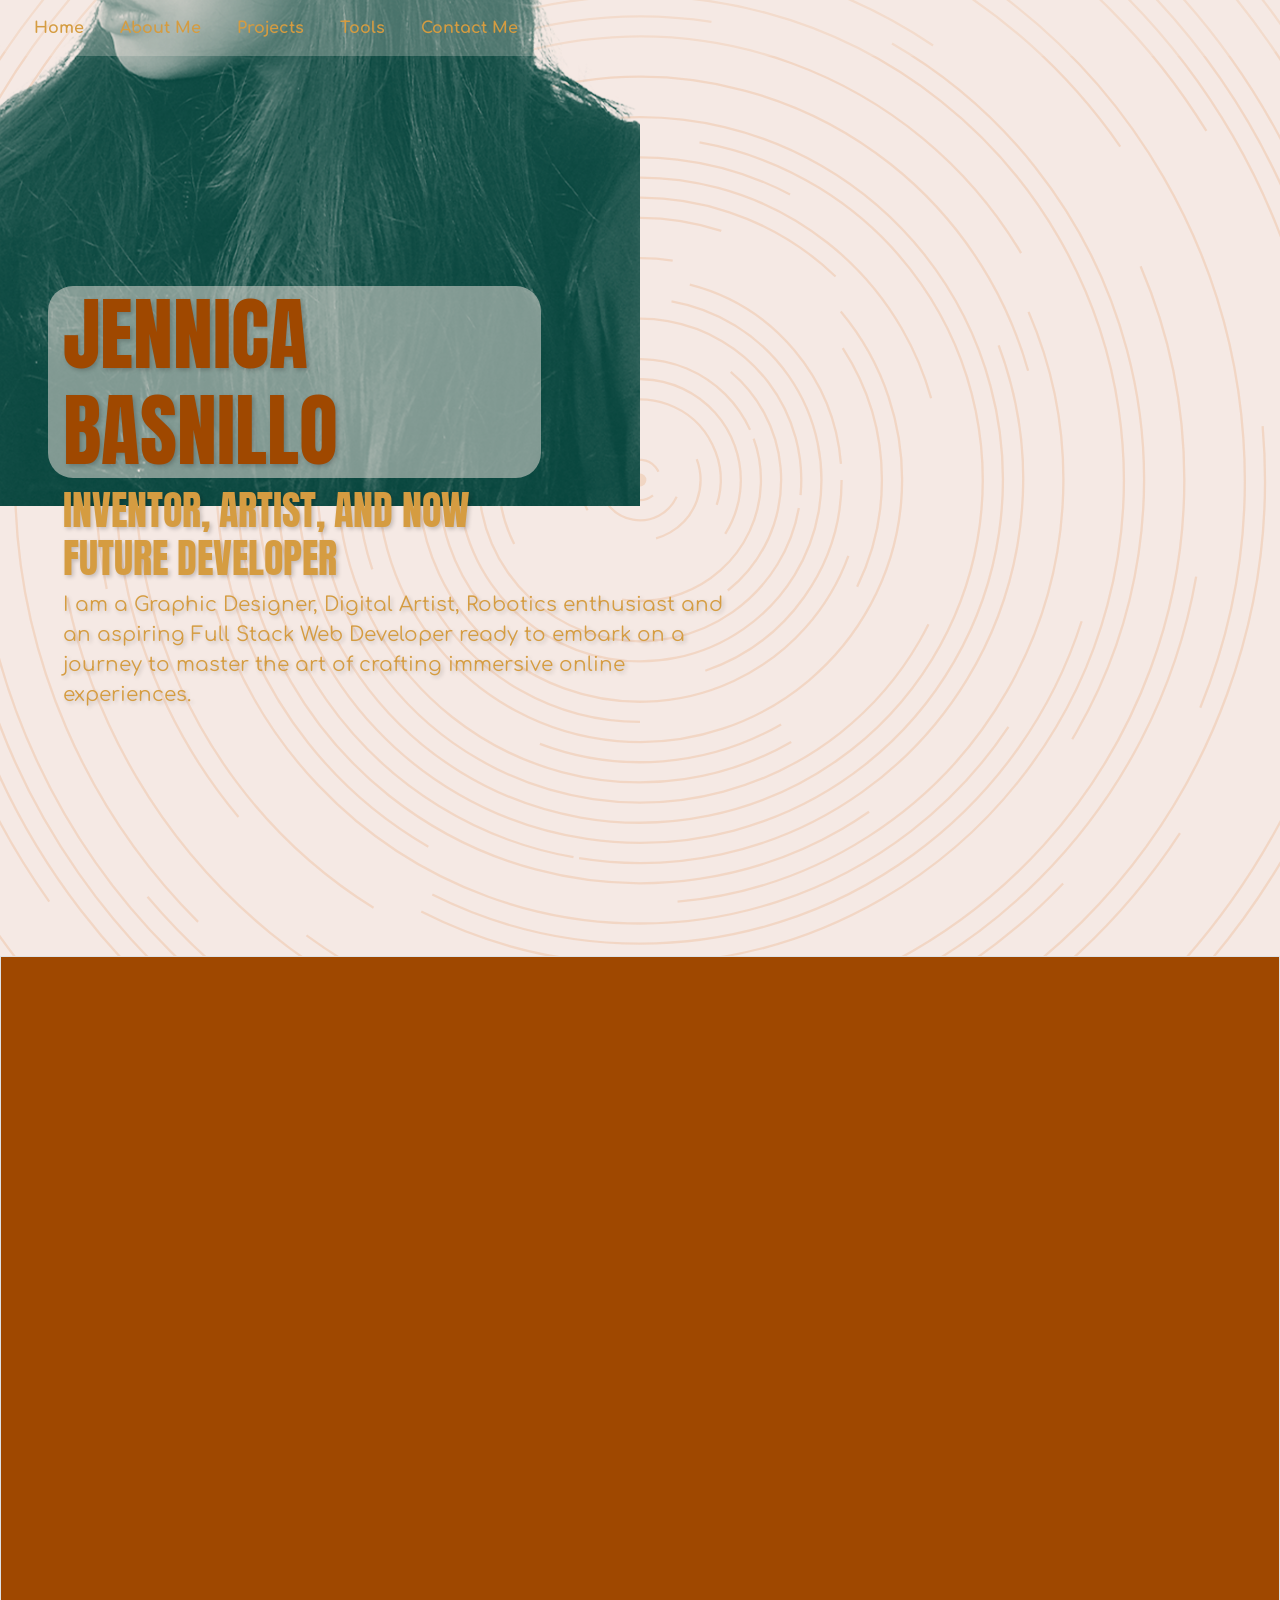
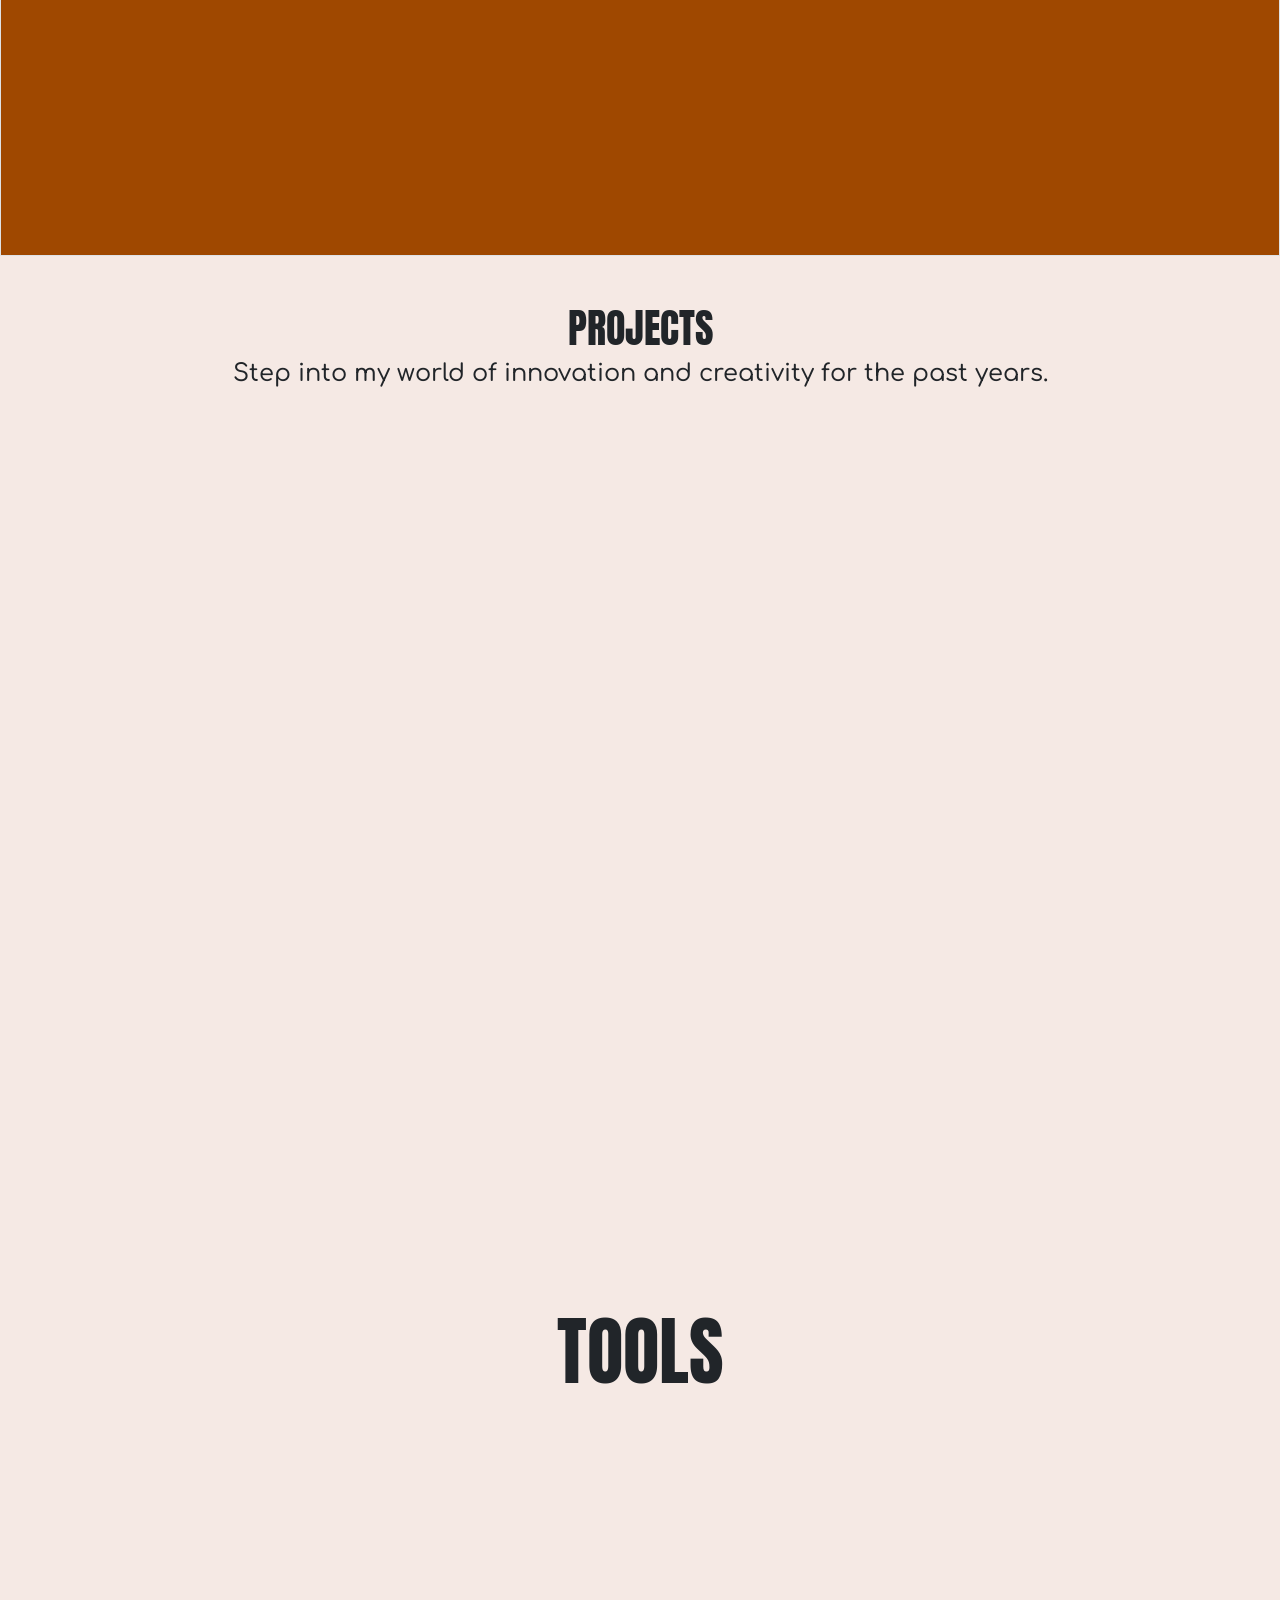
<file: index.html>
<!DOCTYPE html>
<html>
	<head>
		<meta charset="utf-8">
		<meta name="viewport" content="width=device-width, initial-scale=1">

		<title>Capstone 1 - Developer Portfolio</title>

		<!-- Google Fonts -->
		<link rel="preconnect" href="https://fonts.googleapis.com">
		<link rel="preconnect" href="https://fonts.gstatic.com" crossorigin>
		<link href="https://fonts.googleapis.com/css2?family=Anton&display=swap" rel="stylesheet">
		<!-- Comforta -->
		<link rel="preconnect" href="https://fonts.googleapis.com">
		<link rel="preconnect" href="https://fonts.gstatic.com" crossorigin>
		<link href="https://fonts.googleapis.com/css2?family=Comfortaa&display=swap" rel="stylesheet">

		<!-- Bootstrap CSS -->
		<link rel="stylesheet" href="https://cdn.jsdelivr.net/npm/bootstrap@4.6.2/dist/css/bootstrap.min.css" integrity="sha384-xOolHFLEh07PJGoPkLv1IbcEPTNtaed2xpHsD9ESMhqIYd0nLMwNLD69Npy4HI+N" crossorigin="anonymous">

		<!-- External CSS -->
		<link rel="stylesheet" href="./capstone1.css">

		<!-- AOS Library CSS -->
		<link rel="stylesheet" href="https://unpkg.com/aos@next/dist/aos.css" />
	</head>

	<body>
		
		<header class="sticky-top">
			<nav class="navbar navbar-expand-lg">
					  
					  <button class="navbar-toggler" type="button" data-toggle="collapse" data-target="#navbarNav" aria-controls="navbarNav" aria-expanded="false" aria-label="Toggle navigation">
					    <span class="navbar-toggler-icon"></span>
					  </button>
					  <div class="collapse navbar-collapse" id="navbarNav">
					    <ul class="navbar-nav">
					      <li class="nav-item active text-decoration-none font-weight-bold">
					        	<a class="nav-link" href="#">Home<span class="sr-only">(current)</span></a>
					      </li>
					      <li class="nav-item text-decoration-none font-weight-bold">
					        	<a class="nav-link" href="#about-me">About Me</a>
					      </li>
					      <li class="nav-item text-decoration-none font-weight-bold">
					        	<a class="nav-link" href="#projects-section">Projects</a>
					      </li>
					      <li class="nav-item text-decoration-none font-weight-bold">
					        	<a class="nav-link" href="#tools-section">Tools</a>
					      </li>
					      <li class="nav-item text-decoration-none font-weight-bold">
					        	<a class="nav-link" href="#contact-section">Contact Me</a>
					      </li>
					    </ul>
					  </div>
				</nav>
		</header>

		<main id="contain">

			<!-- Landing Page Section -->
			<section id="landing-section" class="d-flex justify-content-center align-items-center">
				<div data-aos="fade-in">
					<img src="./images/landingpic3.png">
				</div>
				

				<div 
				data-aos="fade-right"
				data-aos-delay="300"
				 id="text" class="p-5">
					<h1 class="col-12 col-lg-5">Jennica Basnillo</h1>
					<h4 class="col-12 col-lg-5">Inventor, Artist, and now Future Developer</h4>
					<p class="col-12 col-lg-7">
							I am a Graphic Designer, Digital Artist, Robotics enthusiast and an aspiring Full Stack Web Developer ready to embark on a journey to master the art of crafting immersive online experiences.
					</p>
				</div>
				


			</section>

			<!-- End of Landing Page Section -->

			<!-- About Me Section -->
			<section id="about-me" class="container-fluid min-vh-100">
				<div id="" class="row border d-flex justify-content-center align-items-center py-5 min-vh-100">
					<div data-aos="fade-right" 
						data-aos-duration="1000" class="col-12 col-md-6">
						<img src="./images/aboutme.png" class="img-fluid border rounded-circle p-2">
					</div>
					<div data-aos="fade-up" 
						data-aos-duration="1000" id="text-box" class="col-12 col-md-6 p-5">
						<h1>About Me</h1>
						<p class="text-right text-light">
						Hello there! My name is Jennica and I am a Mechatronics graduate with a passion for art. Design and Development serve as the fuel that ignites my creative spirit and propels me forward to make creative innovations. What could be a more perfect union of design and development but delving into the realm of software development!
						</p>
						<p class="text-right text-light">
							After freelancing art and design for 7 years, and delving into the automation industry, I am more than ready to push the boundaries of creativity and technology to deliver captivating user experience and blend innovation with creativity as I dive deep into web development with a thirst for coding excellence.
						</p>
					</div>
				</div>
		
			</section>
			<!-- End of About Me Section -->

			<!-- Projects Section -->
			<section id="projects-section" class="container-fluid p-5 d-flex flex-column justify-content-center align-items-center min-vh-lg-100">
				<h1 class="text-center">Projects</h1>
				<h4 class="text-center">Step into my world of innovation and creativity for the past years.</h4>
				<div class="d-lg-flex justify-content-center align-items-stretch">
					<!-- Capstone 1 Card -->
					<div data-aos="flip-left" class="capstone1 p-4 m-2 text-center">
						<img src="./images/frontend.png" class="card-img-top">
						<div class="card-body">
						    <h5 class="card-title text-center">Capstone 1 - Developer Portfolio</h5>
							<p class="card-text">First Capstone of the Zuitt Bootcamp which utilizes the tools, HTML, CSS, Bootstrap, and a little bit of JavaScript, to create a Developer Portfolio and apply the knowledge in Front End Development</p>
						    <a href="#" class="btn">Go to Link</a>
						</div>
					</div>
					<!-- End of Capstone 1 Card -->

					<!-- Capstone 2 Card -->
					<div data-aos="flip-left"
						data-aos-delay="100" class="capstone2 p-4 m-2 text-center">
						<img src="./images/backend.jpg" class="card-img-top">
						<div class="card-body">
						    <h5 class="card-title text-center">Capstone 2 - BackEnd Development</h5>
							<p class="card-text">The second capstone of the Zuitt Bootcamp which utilizes the tools learned such as NodeJs, more JavaScript, ExpressJs, MongoDB, and Postman to create an API.</p>
						    <a href="https://nicx-pc-essentials-capstone2.onrender.com" class="btn">Go to Capstone 2</a>
						    <small class="form-text text-muted">This is just a Backend API.</small>
						</div>
					</div>
					<!-- End of Capstone 2 Card -->

					<!-- Capstone 3 Card -->
					<div data-aos="flip-left"
						data-aos-delay="200" class="capstone3 p-4 m-2 text-center">
						<img src="./images/fullstack.png" class="card-img-top">
						<div class="card-body">
						    <h5 class="card-title text-center">Capstone 3 - Full Stack Development</h5>
							<p class="card-text">Using React.js and Capstone 02 API, Capstone 03 was built as an e-commerce website named "Paningning PC Essentials"</p>
						    <a href="https://capstone3-basnillo.vercel.app/" class="btn">Go to Capstone 3</a>
						</div>
					</div>
					<!-- End of Capstone 3 Card -->

					<!-- Thesis Card -->
					<div data-aos="flip-left"
						data-aos-delay="250" class="thesis p-4 m-2 text-center">
						<img src="./images/thesis.jpg" class="card-img-top">
						<div class="card-body">
						    <h5 class="card-title text-center">Innovation</h5>
							<p class="card-text">Our Thesis Innovation dedicated to the frontliners of the COVID Pandemic, named Automatic Contactless PPE Shoe Cover Remover. </p>
						    <a href="https://youtu.be/Pjs9o6dANIg" target="_blank" class="btn">Watch the Video</a>
						</div>
					</div>
					<!-- End of Thesis Card -->
				</div>


				
			</section>
			<!-- End of Projects Section -->

			<!-- Tools Section -->
			<section id="tools-section" class="container min-vh-100 d-flex flex-column">
				<h1 class="text-center p-3 m-4">Tools</h1>

				<div data-aos="flip-left" id="frontend-box" class="box p-5 mb-3">
					<div id="frontend-tools">
						<h2 class="text-center text-light font-weight-bold">Front End Development</h3>
						<div id="frontend-imgs" class="d-flex flex-column align-items-center justify-content-center flex-md-row">
							<img src="./images/html.png" class="img-fluid p-2">
							<img src="./images/css.png" class="img-fluid p-2">
							<img src="./images/bootstrap.png" class="img-fluid p-2">
							<img src="./images/js.png" class="img-fluid p-2">
						</div>
					</div>
				</div>

				<div data-aos="flip-left" id="backend-box" class="box p-5 mb-3">
					<div id="backend-tools">
						<h2 class="text-center text-light font-weight-bold">Backend & Fullstack Development</h3>
						<div id="backend-imgs" class="d-flex flex-column align-items-center justify-content-center flex-md-row">
							<img src="./images/mongoDB.png" class="img-fluid p-2">
							<img src="./images/nodeJs.png" class="img-fluid p-2">
							<img src="./images/postman.png" class="img-fluid p-2">
							<img src="./images/ReactJs.png" class="img-fluid p-2">
						</div>
					</div>
				</div>

				<div data-aos="flip-left" id="other-tools-box" class="box p-5 mb-3">
					<div id="other-tools">
						<h2 class="text-center text-light font-weight-bold">Other Tools</h3>
						<div id="other-tools-imgs" class="d-flex flex-column align-items-center justify-content-center flex-md-row">
							<img src="./images/inventor.png" class="img-fluid p-2">
							<img src="./images/c++.png" class="img-fluid p-2">
							<img src="./images/auto-cad.png" class="img-fluid p-2">
							<img src="./images/photoshop.png" class="img-fluid p-2">
						</div>
					</div>
				</div>
			</section>
			<!-- End of Tools Section -->

			<!-- Contact Section -->
			<section id="contact-section" class="container min-vh-100 d-flex justify-content-center align-items-center">
				<div data-aos="fade-up" id="contact-box" class="p-5 my-3">
					<div class="p-3">
						<h1 class="text-light">Connect with me</h1>
						<p>
							Have any inquiries or questions? 
						</p>
						<p>
							Please do not hesitate to reach out to me through my social media channels. If you prefer conversing through email, kindly submit your email together with your message here. I look forward to connecting with you! 
						</p>
						<a href="https://www.facebook.com/profile.php?id=100083975132513" target="_blank"><img src="./images/facebook.png"></a>
						<a href="https://www.instagram.com/tismepaningning/" target="_blank"><img src="./images/instagram.png"></a>
						<a href="https://gitlab.com/nicxb" target="_blank"><img src="./images/gitlab.png"></a>
						
					</div>
					

					<form>
						<div data-aos="flip-left"
							data-aos-delay="50"
							data-aos-duration="1000" class="form-group">
						  	<input type="text" class="form-control" id="full-name" placeholder="Full Name" aria-describedby="full-name" required>					  	
						</div>

						<div data-aos="flip-left"
							data-aos-delay="100"
							data-aos-duration="1000"class="form-group">
						  	<input type="email" class="form-control" id="email" placeholder="Enter your email">
						  	<small id="email" class="form-text text-muted">We'll never share your email with anyone else.</small>
						</div>

						<div data-aos="flip-left"
							data-aos-delay="150"
							data-aos-duration="1000"class="form-group">
						  	<input type="number" class="form-control" id="contact-number" placeholder="+63 9000000000">
						</div>
					
						<div data-aos="flip-left"
							data-aos-delay="200"
							data-aos-duration="1000"class="form-group">
					    	<textarea class="form-control" id="message" rows="3" placeholder="Enter your message" required></textarea>
					  </div>

						<button type="submit" class="btn">Send Message</button>
					</form>

					
				</div>
				
			</section>
			<!-- End of Contact Section -->

		</main>

		<!-- Bootstrap Script -->
		<script src="https://cdn.jsdelivr.net/npm/jquery@3.5.1/dist/jquery.slim.min.js" integrity="sha384-DfXdz2htPH0lsSSs5nCTpuj/zy4C+OGpamoFVy38MVBnE+IbbVYUew+OrCXaRkfj" crossorigin="anonymous"></script>
		<script src="https://cdn.jsdelivr.net/npm/bootstrap@4.6.2/dist/js/bootstrap.bundle.min.js" integrity="sha384-Fy6S3B9q64WdZWQUiU+q4/2Lc9npb8tCaSX9FK7E8HnRr0Jz8D6OP9dO5Vg3Q9ct" crossorigin="anonymous"></script>

		<!-- AOS Script -->
		<script src="https://unpkg.com/aos@next/dist/aos.js"></script>
  		<script>
    		AOS.init();
  		</script>
	</body>
</html>
</file>
<file: capstone1.css>
* {
	margin: 0;
	padding: 0;
	box-sizing: border-box;
	font-family: 'Comfortaa', cursive;
}

html {
	scroll-behavior: smooth;
}

body {
	background-color: #f5e9e4;
	overflow-x: hidden;
	background-color: #F5E9E4;
	background-image: url("data:image/svg+xml,%3Csvg xmlns='http://www.w3.org/2000/svg' viewBox='0 0 2000 1500'%3E%3Cdefs%3E%3Ccircle stroke='%23D60' vector-effect='non-scaling-stroke' id='a' fill='none' stroke-width='2.3' r='315'/%3E%3Cuse id='f' href='%23a' stroke-dasharray='100 100 100 9999'/%3E%3Cuse id='b' href='%23a' stroke-dasharray='250 250 250 250 250 9999'/%3E%3Cuse id='e' href='%23a' stroke-dasharray='1000 500 1000 500 9999'/%3E%3Cuse id='g' href='%23a' stroke-dasharray='1500 9999'/%3E%3Cuse id='h' href='%23a' stroke-dasharray='2000 500 500 9999'/%3E%3Cuse id='j' href='%23a' stroke-dasharray='800 800 800 800 800 9999'/%3E%3Cuse id='k' href='%23a' stroke-dasharray='1200 1200 1200 1200 1200 9999'/%3E%3Cuse id='l' href='%23a' stroke-dasharray='1600 1600 1600 1600 1600 9999'/%3E%3C/defs%3E%3Cg transform='translate(1000 750)' stroke-opacity='0.14'%3E%3Cg transform='rotate(0 0 0)' %3E%3Ccircle fill='%23D60' fill-opacity='0.14' r='10'/%3E%3Cg transform='rotate(0 0 0)'%3E%3Cuse href='%23f' transform='scale(.1) rotate(50 0 0)' /%3E%3Cuse href='%23f' transform='scale(.2) rotate(100 0 0)' /%3E%3Cuse href='%23f' transform='scale(.3) rotate(150 0 0)' /%3E%3C/g%3E%3Cg transform='rotate(0 0 0)'%3E%3Cuse href='%23b' transform='scale(.4) rotate(200 0 0)' /%3E%3Cuse href='%23z' transform='scale(.5) rotate(250 0 0)' /%3E%3C/g%3E%3Cg id='z' transform='rotate(0 0 0)'%3E%3Cg transform='rotate(0 0 0)'%3E%3Cuse href='%23b'/%3E%3Cuse href='%23b' transform='scale(1.2) rotate(90 0 0)' /%3E%3Cuse href='%23b' transform='scale(1.4) rotate(60 0 0)' /%3E%3Cuse href='%23e' transform='scale(1.6) rotate(120 0 0)' /%3E%3Cuse href='%23e' transform='scale(1.8) rotate(30 0 0)' /%3E%3C/g%3E%3C/g%3E%3Cg id='y' transform='rotate(0 0 0)'%3E%3Cg transform='rotate(0 0 0)'%3E%3Cuse href='%23e' transform='scale(1.1) rotate(20 0 0)' /%3E%3Cuse href='%23g' transform='scale(1.3) rotate(-40 0 0)' /%3E%3Cuse href='%23g' transform='scale(1.5) rotate(60 0 0)' /%3E%3Cuse href='%23h' transform='scale(1.7) rotate(-80 0 0)' /%3E%3Cuse href='%23j' transform='scale(1.9) rotate(100 0 0)' /%3E%3C/g%3E%3C/g%3E%3Cg transform='rotate(0 0 0)'%3E%3Cg transform='rotate(0 0 0)'%3E%3Cg transform='rotate(0 0 0)'%3E%3Cuse href='%23h' transform='scale(2) rotate(60 0 0)'/%3E%3Cuse href='%23j' transform='scale(2.1) rotate(120 0 0)'/%3E%3Cuse href='%23j' transform='scale(2.3) rotate(180 0 0)'/%3E%3Cuse href='%23h' transform='scale(2.4) rotate(240 0 0)'/%3E%3Cuse href='%23j' transform='scale(2.5) rotate(300 0 0)'/%3E%3C/g%3E%3Cuse href='%23y' transform='scale(2) rotate(180 0 0)' /%3E%3Cuse href='%23j' transform='scale(2.7)'/%3E%3Cuse href='%23j' transform='scale(2.8) rotate(45 0 0)'/%3E%3Cuse href='%23j' transform='scale(2.9) rotate(90 0 0)'/%3E%3Cuse href='%23k' transform='scale(3.1) rotate(135 0 0)'/%3E%3Cuse href='%23k' transform='scale(3.2) rotate(180 0 0)'/%3E%3C/g%3E%3Cuse href='%23k' transform='scale(3.3) rotate(225 0 0)'/%3E%3Cuse href='%23k' transform='scale(3.5) rotate(270 0 0)'/%3E%3Cuse href='%23k' transform='scale(3.6) rotate(315 0 0)'/%3E%3Cuse href='%23k' transform='scale(3.7)'/%3E%3Cuse href='%23k' transform='scale(3.9) rotate(75 0 0)'/%3E%3C/g%3E%3C/g%3E%3C/g%3E%3C/svg%3E");
	background-attachment: fixed;
	background-repeat: no-repeat;
	background-size: cover;
}


nav {
	background-color: rgba(245,233,228,.25);
	border-radius: 0 0 15px 15px;
}

nav a{
	border-radius: 20px;
	color: #d59c41;
	padding: 8px 10px 8px 10px;
	margin:0 10px;
}

nav a:hover, 
.nav a.active {
	background: #09302b;
	color: white;
}	

.navbar-toggler {
	background-color: #9f4800;
}
/*End of Navigation Bar*/



/*Landing Section*/
#landing-section {
	position: relative;
	height: 100vh;
	
}

#landing-section img {
	position: absolute;
	right: 0;
	bottom: 0;
	height: 100vh;
}

#landing-section #text {
	position: absolute;
	text-shadow: 2px 2px 4px rgba(0, 0, 0, .2);
	width: 100%;
}

#landing-section h1 {
	font-family: 'Anton', sans-serif;
	text-transform: uppercase;
	font-size: 5rem;
	color: #9f4800;
	background-color: rgba(245,233,228,.5);
	border-radius: 25px;
}

#landing-section h4, p {
	color: #d59c41;
	/*color: #09302b;*/
}

#landing-section p {
	font-size: 20px;
}

#landing-section h4 {
	font-family: 'Anton', sans-serif;
	font-size: 2.5rem;
	text-transform: uppercase;
}
/*End of Landing Section*/



/*About Me*/
#about-me {
	position: relative;
	background: #9f4800;
}

#about-me h1 {
	font-family: 'Anton', sans-serif;
	font-size: 75px;
	text-transform: uppercase;
}

#about-me p {
	font-size: 1rem;
}


#about-me img {
	background-color: white;
}
/*End of About Me*/



/*Projects Section*/
#projects-section h1 {
	font-family: 'Anton', sans-serif;
	text-transform: uppercase;
}

.capstone1, .capstone2, .capstone3, .thesis {
	background-color: #09302b;
	border-radius: 20px;
}

#projects-section h5 {
	font-family: 'Anton', sans-serif;
	text-transform: uppercase;
	color: white;
	font-size: 2rem;
}

#projects-section a {
	background: #9f4800;
	color: white;
}
/*End of Project Section*/



/*Tools Section*/
#tools-section h1 {
	font-family: 'Anton', sans-serif;
	font-size: 75px;
	text-transform: uppercase;
}

#tools-section h2 {
	text-transform: uppercase;
}

#tools-section .box {
	background-color: rgba(159, 72, 0, .75);
	border-radius: 20px;
}

#tools-section img {
	width: 150px;
}
/*End of Tool Section*/



/*Contact Section*/
#contact-section {
	text-align: center;
	
}

#contact-box {
	background-color: #09302b;
	border-radius: 20px;
}

#contact-section img {
	width: 30px;
	margin: 10px;
}

#contact-section h1 {
	font-family: 'Anton', sans-serif;
	font-size: 75px;
	text-transform: uppercase;
}

#contact-section .btn {
	background-color: #9f4800;
	color: white;
}

.form-control {
	border: solid #d59c41;
	border-radius: 10px;
	background-color: #09302b;
}
/*End of Contact Section*/
</file>
